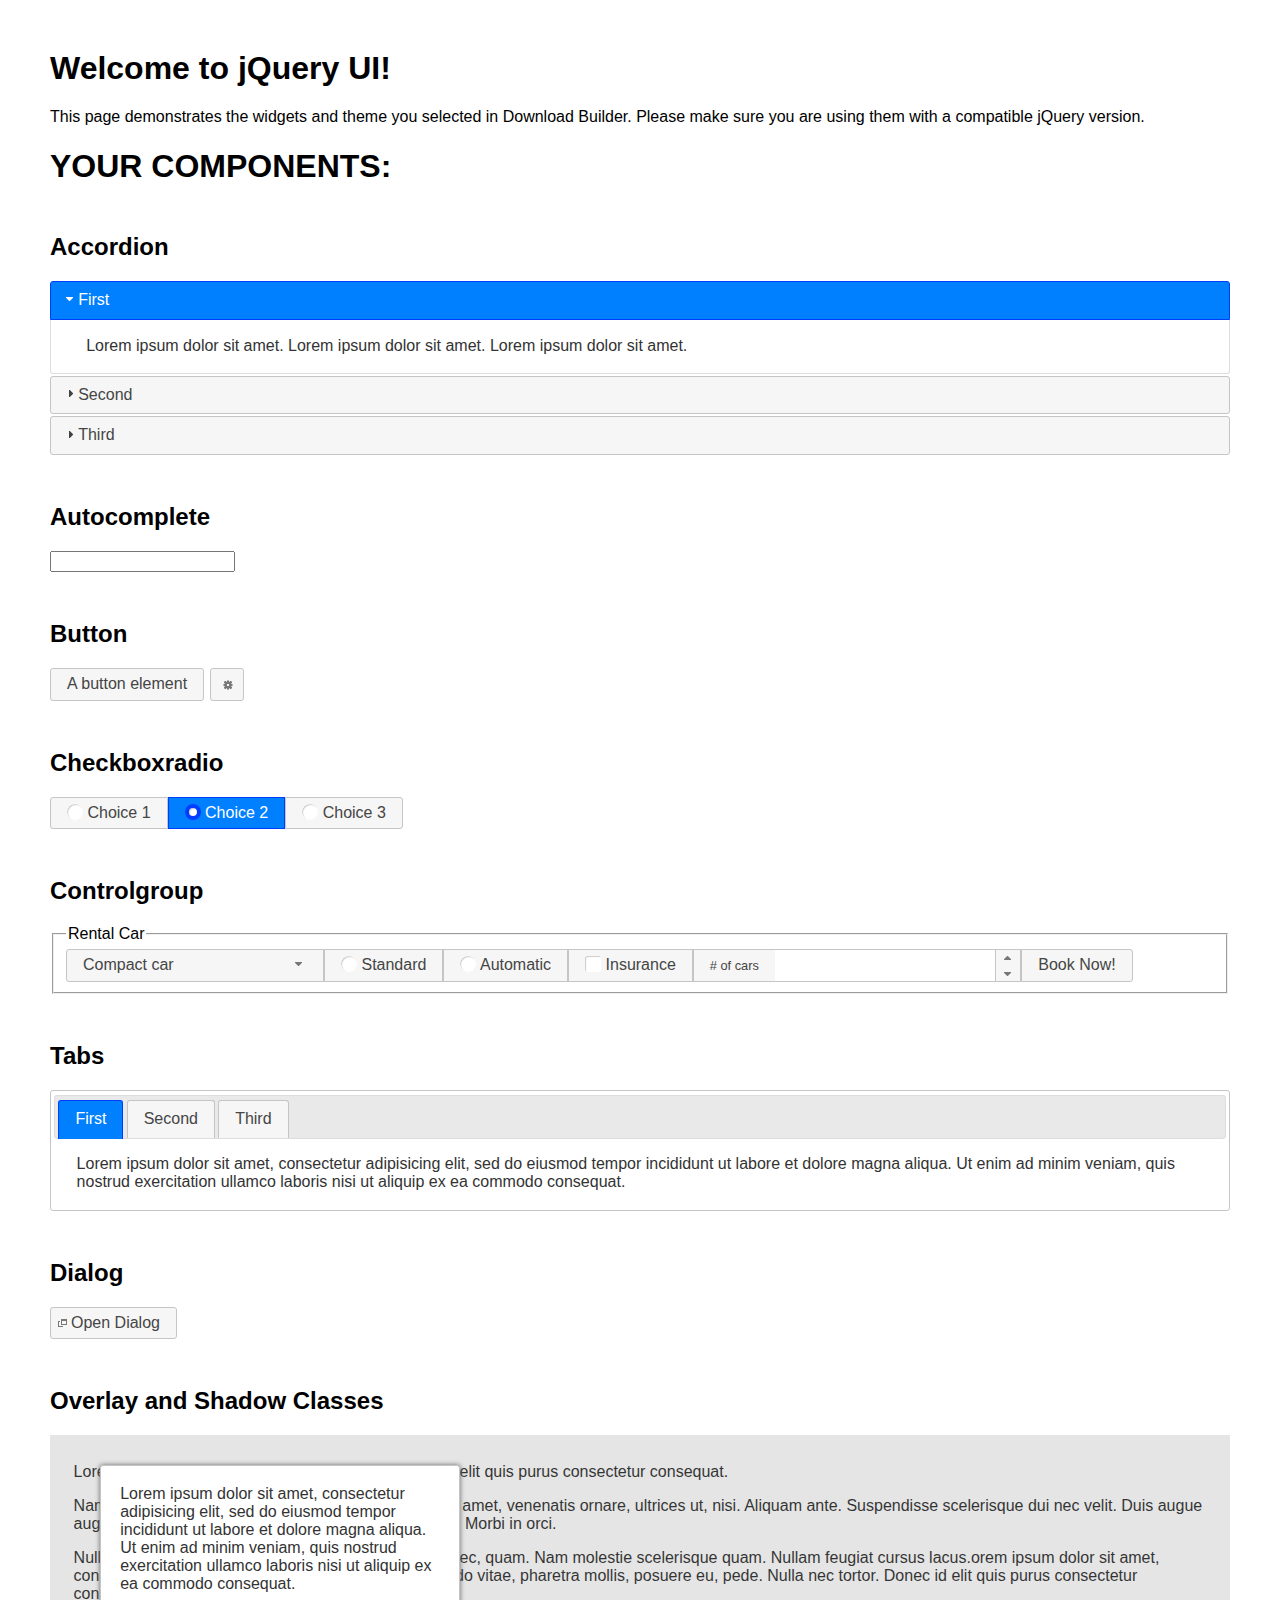
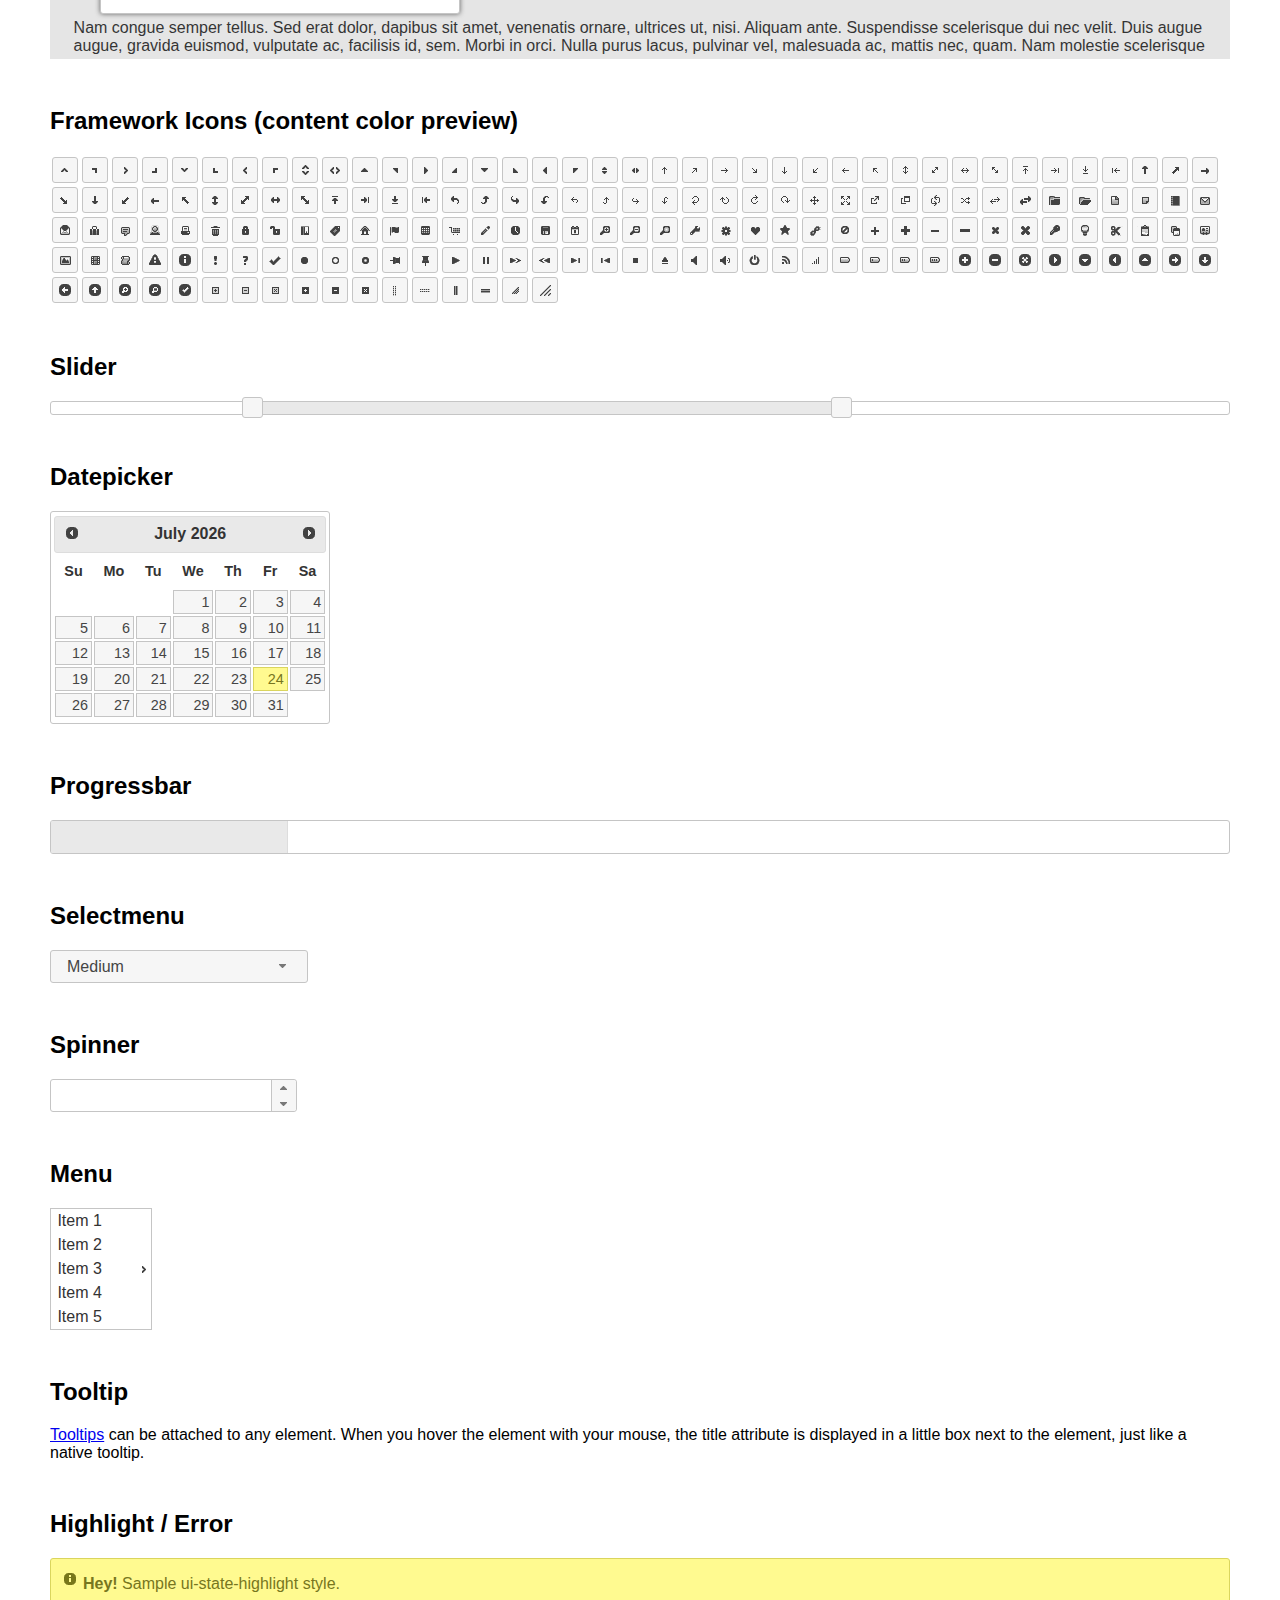
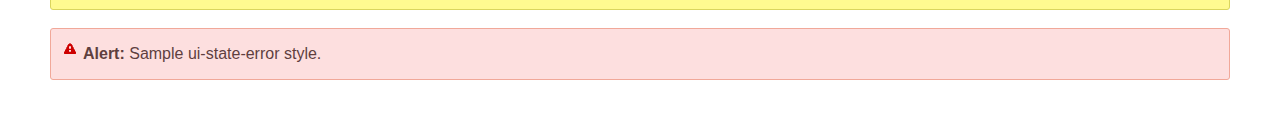
<file: Vista/jquery/jquery-ui-1.12.1.custom/index.html>
<!doctype html>
<html lang="us">
<head>
	<meta charset="utf-8">
	<title>jQuery UI Example Page</title>
	<link href="jquery-ui.css" rel="stylesheet">
	<style>
	body{
		font-family: "Trebuchet MS", sans-serif;
		margin: 50px;
	}
	.demoHeaders {
		margin-top: 2em;
	}
	#dialog-link {
		padding: .4em 1em .4em 20px;
		text-decoration: none;
		position: relative;
	}
	#dialog-link span.ui-icon {
		margin: 0 5px 0 0;
		position: absolute;
		left: .2em;
		top: 50%;
		margin-top: -8px;
	}
	#icons {
		margin: 0;
		padding: 0;
	}
	#icons li {
		margin: 2px;
		position: relative;
		padding: 4px 0;
		cursor: pointer;
		float: left;
		list-style: none;
	}
	#icons span.ui-icon {
		float: left;
		margin: 0 4px;
	}
	.fakewindowcontain .ui-widget-overlay {
		position: absolute;
	}
	select {
		width: 200px;
	}
	</style>
</head>
<body>

<h1>Welcome to jQuery UI!</h1>

<div class="ui-widget">
	<p>This page demonstrates the widgets and theme you selected in Download Builder. Please make sure you are using them with a compatible jQuery version.</p>
</div>

<h1>YOUR COMPONENTS:</h1>

<!-- Accordion -->
<h2 class="demoHeaders">Accordion</h2>
<div id="accordion">
	<h3>First</h3>
	<div>Lorem ipsum dolor sit amet. Lorem ipsum dolor sit amet. Lorem ipsum dolor sit amet.</div>
	<h3>Second</h3>
	<div>Phasellus mattis tincidunt nibh.</div>
	<h3>Third</h3>
	<div>Nam dui erat, auctor a, dignissim quis.</div>
</div>

<!-- Autocomplete -->
<h2 class="demoHeaders">Autocomplete</h2>
<div>
	<input id="autocomplete" title="type &quot;a&quot;">
</div>

<!-- Button -->
<h2 class="demoHeaders">Button</h2>
<button id="button">A button element</button>
<button id="button-icon">An icon-only button</button>

<!-- Checkboxradio -->
<h2 class="demoHeaders">Checkboxradio</h2>
<form style="margin-top: 1em;">
	<div id="radioset">
		<input type="radio" id="radio1" name="radio"><label for="radio1">Choice 1</label>
		<input type="radio" id="radio2" name="radio" checked="checked"><label for="radio2">Choice 2</label>
		<input type="radio" id="radio3" name="radio"><label for="radio3">Choice 3</label>
	</div>
</form>

<!-- Controlgroup -->
<h2 class="demoHeaders">Controlgroup</h2>
<fieldset>
	<legend>Rental Car</legend>
	<div id="controlgroup">
		<select id="car-type">
			<option>Compact car</option>
			<option>Midsize car</option>
			<option>Full size car</option>
			<option>SUV</option>
			<option>Luxury</option>
			<option>Truck</option>
			<option>Van</option>
		</select>
		<label for="transmission-standard">Standard</label>
		<input type="radio" name="transmission" id="transmission-standard">
		<label for="transmission-automatic">Automatic</label>
		<input type="radio" name="transmission" id="transmission-automatic">
		<label for="insurance">Insurance</label>
		<input type="checkbox" name="insurance" id="insurance">
		<label for="horizontal-spinner" class="ui-controlgroup-label"># of cars</label>
		<input id="horizontal-spinner" class="ui-spinner-input">
		<button>Book Now!</button>
	</div>
</fieldset>

<!-- Tabs -->
<h2 class="demoHeaders">Tabs</h2>
<div id="tabs">
	<ul>
		<li><a href="#tabs-1">First</a></li>
		<li><a href="#tabs-2">Second</a></li>
		<li><a href="#tabs-3">Third</a></li>
	</ul>
	<div id="tabs-1">Lorem ipsum dolor sit amet, consectetur adipisicing elit, sed do eiusmod tempor incididunt ut labore et dolore magna aliqua. Ut enim ad minim veniam, quis nostrud exercitation ullamco laboris nisi ut aliquip ex ea commodo consequat.</div>
	<div id="tabs-2">Phasellus mattis tincidunt nibh. Cras orci urna, blandit id, pretium vel, aliquet ornare, felis. Maecenas scelerisque sem non nisl. Fusce sed lorem in enim dictum bibendum.</div>
	<div id="tabs-3">Nam dui erat, auctor a, dignissim quis, sollicitudin eu, felis. Pellentesque nisi urna, interdum eget, sagittis et, consequat vestibulum, lacus. Mauris porttitor ullamcorper augue.</div>
</div>

<h2 class="demoHeaders">Dialog</h2>
<p>
	<button id="dialog-link" class="ui-button ui-corner-all ui-widget">
		<span class="ui-icon ui-icon-newwin"></span>Open Dialog
	</button>
</p>

<h2 class="demoHeaders">Overlay and Shadow Classes</h2>
<div style="position: relative; width: 96%; height: 200px; padding:1% 2%; overflow:hidden;" class="fakewindowcontain">
	<p>Lorem ipsum dolor sit amet,  Nulla nec tortor. Donec id elit quis purus consectetur consequat. </p><p>Nam congue semper tellus. Sed erat dolor, dapibus sit amet, venenatis ornare, ultrices ut, nisi. Aliquam ante. Suspendisse scelerisque dui nec velit. Duis augue augue, gravida euismod, vulputate ac, facilisis id, sem. Morbi in orci. </p><p>Nulla purus lacus, pulvinar vel, malesuada ac, mattis nec, quam. Nam molestie scelerisque quam. Nullam feugiat cursus lacus.orem ipsum dolor sit amet, consectetur adipiscing elit. Donec libero risus, commodo vitae, pharetra mollis, posuere eu, pede. Nulla nec tortor. Donec id elit quis purus consectetur consequat. </p><p>Nam congue semper tellus. Sed erat dolor, dapibus sit amet, venenatis ornare, ultrices ut, nisi. Aliquam ante. Suspendisse scelerisque dui nec velit. Duis augue augue, gravida euismod, vulputate ac, facilisis id, sem. Morbi in orci. Nulla purus lacus, pulvinar vel, malesuada ac, mattis nec, quam. Nam molestie scelerisque quam. </p><p>Nullam feugiat cursus lacus.orem ipsum dolor sit amet, consectetur adipiscing elit. Donec libero risus, commodo vitae, pharetra mollis, posuere eu, pede. Nulla nec tortor. Donec id elit quis purus consectetur consequat. Nam congue semper tellus. Sed erat dolor, dapibus sit amet, venenatis ornare, ultrices ut, nisi. Aliquam ante. </p><p>Suspendisse scelerisque dui nec velit. Duis augue augue, gravida euismod, vulputate ac, facilisis id, sem. Morbi in orci. Nulla purus lacus, pulvinar vel, malesuada ac, mattis nec, quam. Nam molestie scelerisque quam. Nullam feugiat cursus lacus.orem ipsum dolor sit amet, consectetur adipiscing elit. Donec libero risus, commodo vitae, pharetra mollis, posuere eu, pede. Nulla nec tortor. Donec id elit quis purus consectetur consequat. Nam congue semper tellus. Sed erat dolor, dapibus sit amet, venenatis ornare, ultrices ut, nisi. </p>

	<!-- ui-dialog -->
	<div class="ui-widget-overlay ui-front"></div>
	<div style="position: absolute; width: 320px; left: 50px; top: 30px; padding: 1.2em" class="ui-widget ui-front ui-widget-content ui-corner-all ui-widget-shadow">
		Lorem ipsum dolor sit amet, consectetur adipisicing elit, sed do eiusmod tempor incididunt ut labore et dolore magna aliqua. Ut enim ad minim veniam, quis nostrud exercitation ullamco laboris nisi ut aliquip ex ea commodo consequat.
	</div>

</div>

<!-- ui-dialog -->
<div id="dialog" title="Dialog Title">
	<p>Lorem ipsum dolor sit amet, consectetur adipisicing elit, sed do eiusmod tempor incididunt ut labore et dolore magna aliqua. Ut enim ad minim veniam, quis nostrud exercitation ullamco laboris nisi ut aliquip ex ea commodo consequat.</p>
</div>


<h2 class="demoHeaders">Framework Icons (content color preview)</h2>
<ul id="icons" class="ui-widget ui-helper-clearfix">
	<li class="ui-state-default ui-corner-all" title=".ui-icon-caret-1-n"><span class="ui-icon ui-icon-caret-1-n"></span></li>
	<li class="ui-state-default ui-corner-all" title=".ui-icon-caret-1-ne"><span class="ui-icon ui-icon-caret-1-ne"></span></li>
	<li class="ui-state-default ui-corner-all" title=".ui-icon-caret-1-e"><span class="ui-icon ui-icon-caret-1-e"></span></li>
	<li class="ui-state-default ui-corner-all" title=".ui-icon-caret-1-se"><span class="ui-icon ui-icon-caret-1-se"></span></li>
	<li class="ui-state-default ui-corner-all" title=".ui-icon-caret-1-s"><span class="ui-icon ui-icon-caret-1-s"></span></li>
	<li class="ui-state-default ui-corner-all" title=".ui-icon-caret-1-sw"><span class="ui-icon ui-icon-caret-1-sw"></span></li>
	<li class="ui-state-default ui-corner-all" title=".ui-icon-caret-1-w"><span class="ui-icon ui-icon-caret-1-w"></span></li>
	<li class="ui-state-default ui-corner-all" title=".ui-icon-caret-1-nw"><span class="ui-icon ui-icon-caret-1-nw"></span></li>
	<li class="ui-state-default ui-corner-all" title=".ui-icon-caret-2-n-s"><span class="ui-icon ui-icon-caret-2-n-s"></span></li>
	<li class="ui-state-default ui-corner-all" title=".ui-icon-caret-2-e-w"><span class="ui-icon ui-icon-caret-2-e-w"></span></li>
	<li class="ui-state-default ui-corner-all" title=".ui-icon-triangle-1-n"><span class="ui-icon ui-icon-triangle-1-n"></span></li>
	<li class="ui-state-default ui-corner-all" title=".ui-icon-triangle-1-ne"><span class="ui-icon ui-icon-triangle-1-ne"></span></li>
	<li class="ui-state-default ui-corner-all" title=".ui-icon-triangle-1-e"><span class="ui-icon ui-icon-triangle-1-e"></span></li>
	<li class="ui-state-default ui-corner-all" title=".ui-icon-triangle-1-se"><span class="ui-icon ui-icon-triangle-1-se"></span></li>
	<li class="ui-state-default ui-corner-all" title=".ui-icon-triangle-1-s"><span class="ui-icon ui-icon-triangle-1-s"></span></li>
	<li class="ui-state-default ui-corner-all" title=".ui-icon-triangle-1-sw"><span class="ui-icon ui-icon-triangle-1-sw"></span></li>
	<li class="ui-state-default ui-corner-all" title=".ui-icon-triangle-1-w"><span class="ui-icon ui-icon-triangle-1-w"></span></li>
	<li class="ui-state-default ui-corner-all" title=".ui-icon-triangle-1-nw"><span class="ui-icon ui-icon-triangle-1-nw"></span></li>
	<li class="ui-state-default ui-corner-all" title=".ui-icon-triangle-2-n-s"><span class="ui-icon ui-icon-triangle-2-n-s"></span></li>
	<li class="ui-state-default ui-corner-all" title=".ui-icon-triangle-2-e-w"><span class="ui-icon ui-icon-triangle-2-e-w"></span></li>
	<li class="ui-state-default ui-corner-all" title=".ui-icon-arrow-1-n"><span class="ui-icon ui-icon-arrow-1-n"></span></li>
	<li class="ui-state-default ui-corner-all" title=".ui-icon-arrow-1-ne"><span class="ui-icon ui-icon-arrow-1-ne"></span></li>
	<li class="ui-state-default ui-corner-all" title=".ui-icon-arrow-1-e"><span class="ui-icon ui-icon-arrow-1-e"></span></li>
	<li class="ui-state-default ui-corner-all" title=".ui-icon-arrow-1-se"><span class="ui-icon ui-icon-arrow-1-se"></span></li>
	<li class="ui-state-default ui-corner-all" title=".ui-icon-arrow-1-s"><span class="ui-icon ui-icon-arrow-1-s"></span></li>
	<li class="ui-state-default ui-corner-all" title=".ui-icon-arrow-1-sw"><span class="ui-icon ui-icon-arrow-1-sw"></span></li>
	<li class="ui-state-default ui-corner-all" title=".ui-icon-arrow-1-w"><span class="ui-icon ui-icon-arrow-1-w"></span></li>
	<li class="ui-state-default ui-corner-all" title=".ui-icon-arrow-1-nw"><span class="ui-icon ui-icon-arrow-1-nw"></span></li>
	<li class="ui-state-default ui-corner-all" title=".ui-icon-arrow-2-n-s"><span class="ui-icon ui-icon-arrow-2-n-s"></span></li>
	<li class="ui-state-default ui-corner-all" title=".ui-icon-arrow-2-ne-sw"><span class="ui-icon ui-icon-arrow-2-ne-sw"></span></li>
	<li class="ui-state-default ui-corner-all" title=".ui-icon-arrow-2-e-w"><span class="ui-icon ui-icon-arrow-2-e-w"></span></li>
	<li class="ui-state-default ui-corner-all" title=".ui-icon-arrow-2-se-nw"><span class="ui-icon ui-icon-arrow-2-se-nw"></span></li>
	<li class="ui-state-default ui-corner-all" title=".ui-icon-arrowstop-1-n"><span class="ui-icon ui-icon-arrowstop-1-n"></span></li>
	<li class="ui-state-default ui-corner-all" title=".ui-icon-arrowstop-1-e"><span class="ui-icon ui-icon-arrowstop-1-e"></span></li>
	<li class="ui-state-default ui-corner-all" title=".ui-icon-arrowstop-1-s"><span class="ui-icon ui-icon-arrowstop-1-s"></span></li>
	<li class="ui-state-default ui-corner-all" title=".ui-icon-arrowstop-1-w"><span class="ui-icon ui-icon-arrowstop-1-w"></span></li>
	<li class="ui-state-default ui-corner-all" title=".ui-icon-arrowthick-1-n"><span class="ui-icon ui-icon-arrowthick-1-n"></span></li>
	<li class="ui-state-default ui-corner-all" title=".ui-icon-arrowthick-1-ne"><span class="ui-icon ui-icon-arrowthick-1-ne"></span></li>
	<li class="ui-state-default ui-corner-all" title=".ui-icon-arrowthick-1-e"><span class="ui-icon ui-icon-arrowthick-1-e"></span></li>
	<li class="ui-state-default ui-corner-all" title=".ui-icon-arrowthick-1-se"><span class="ui-icon ui-icon-arrowthick-1-se"></span></li>
	<li class="ui-state-default ui-corner-all" title=".ui-icon-arrowthick-1-s"><span class="ui-icon ui-icon-arrowthick-1-s"></span></li>
	<li class="ui-state-default ui-corner-all" title=".ui-icon-arrowthick-1-sw"><span class="ui-icon ui-icon-arrowthick-1-sw"></span></li>
	<li class="ui-state-default ui-corner-all" title=".ui-icon-arrowthick-1-w"><span class="ui-icon ui-icon-arrowthick-1-w"></span></li>
	<li class="ui-state-default ui-corner-all" title=".ui-icon-arrowthick-1-nw"><span class="ui-icon ui-icon-arrowthick-1-nw"></span></li>
	<li class="ui-state-default ui-corner-all" title=".ui-icon-arrowthick-2-n-s"><span class="ui-icon ui-icon-arrowthick-2-n-s"></span></li>
	<li class="ui-state-default ui-corner-all" title=".ui-icon-arrowthick-2-ne-sw"><span class="ui-icon ui-icon-arrowthick-2-ne-sw"></span></li>
	<li class="ui-state-default ui-corner-all" title=".ui-icon-arrowthick-2-e-w"><span class="ui-icon ui-icon-arrowthick-2-e-w"></span></li>
	<li class="ui-state-default ui-corner-all" title=".ui-icon-arrowthick-2-se-nw"><span class="ui-icon ui-icon-arrowthick-2-se-nw"></span></li>
	<li class="ui-state-default ui-corner-all" title=".ui-icon-arrowthickstop-1-n"><span class="ui-icon ui-icon-arrowthickstop-1-n"></span></li>
	<li class="ui-state-default ui-corner-all" title=".ui-icon-arrowthickstop-1-e"><span class="ui-icon ui-icon-arrowthickstop-1-e"></span></li>
	<li class="ui-state-default ui-corner-all" title=".ui-icon-arrowthickstop-1-s"><span class="ui-icon ui-icon-arrowthickstop-1-s"></span></li>
	<li class="ui-state-default ui-corner-all" title=".ui-icon-arrowthickstop-1-w"><span class="ui-icon ui-icon-arrowthickstop-1-w"></span></li>
	<li class="ui-state-default ui-corner-all" title=".ui-icon-arrowreturnthick-1-w"><span class="ui-icon ui-icon-arrowreturnthick-1-w"></span></li>
	<li class="ui-state-default ui-corner-all" title=".ui-icon-arrowreturnthick-1-n"><span class="ui-icon ui-icon-arrowreturnthick-1-n"></span></li>
	<li class="ui-state-default ui-corner-all" title=".ui-icon-arrowreturnthick-1-e"><span class="ui-icon ui-icon-arrowreturnthick-1-e"></span></li>
	<li class="ui-state-default ui-corner-all" title=".ui-icon-arrowreturnthick-1-s"><span class="ui-icon ui-icon-arrowreturnthick-1-s"></span></li>
	<li class="ui-state-default ui-corner-all" title=".ui-icon-arrowreturn-1-w"><span class="ui-icon ui-icon-arrowreturn-1-w"></span></li>
	<li class="ui-state-default ui-corner-all" title=".ui-icon-arrowreturn-1-n"><span class="ui-icon ui-icon-arrowreturn-1-n"></span></li>
	<li class="ui-state-default ui-corner-all" title=".ui-icon-arrowreturn-1-e"><span class="ui-icon ui-icon-arrowreturn-1-e"></span></li>
	<li class="ui-state-default ui-corner-all" title=".ui-icon-arrowreturn-1-s"><span class="ui-icon ui-icon-arrowreturn-1-s"></span></li>
	<li class="ui-state-default ui-corner-all" title=".ui-icon-arrowrefresh-1-w"><span class="ui-icon ui-icon-arrowrefresh-1-w"></span></li>
	<li class="ui-state-default ui-corner-all" title=".ui-icon-arrowrefresh-1-n"><span class="ui-icon ui-icon-arrowrefresh-1-n"></span></li>
	<li class="ui-state-default ui-corner-all" title=".ui-icon-arrowrefresh-1-e"><span class="ui-icon ui-icon-arrowrefresh-1-e"></span></li>
	<li class="ui-state-default ui-corner-all" title=".ui-icon-arrowrefresh-1-s"><span class="ui-icon ui-icon-arrowrefresh-1-s"></span></li>
	<li class="ui-state-default ui-corner-all" title=".ui-icon-arrow-4"><span class="ui-icon ui-icon-arrow-4"></span></li>
	<li class="ui-state-default ui-corner-all" title=".ui-icon-arrow-4-diag"><span class="ui-icon ui-icon-arrow-4-diag"></span></li>
	<li class="ui-state-default ui-corner-all" title=".ui-icon-extlink"><span class="ui-icon ui-icon-extlink"></span></li>
	<li class="ui-state-default ui-corner-all" title=".ui-icon-newwin"><span class="ui-icon ui-icon-newwin"></span></li>
	<li class="ui-state-default ui-corner-all" title=".ui-icon-refresh"><span class="ui-icon ui-icon-refresh"></span></li>
	<li class="ui-state-default ui-corner-all" title=".ui-icon-shuffle"><span class="ui-icon ui-icon-shuffle"></span></li>
	<li class="ui-state-default ui-corner-all" title=".ui-icon-transfer-e-w"><span class="ui-icon ui-icon-transfer-e-w"></span></li>
	<li class="ui-state-default ui-corner-all" title=".ui-icon-transferthick-e-w"><span class="ui-icon ui-icon-transferthick-e-w"></span></li>
	<li class="ui-state-default ui-corner-all" title=".ui-icon-folder-collapsed"><span class="ui-icon ui-icon-folder-collapsed"></span></li>
	<li class="ui-state-default ui-corner-all" title=".ui-icon-folder-open"><span class="ui-icon ui-icon-folder-open"></span></li>
	<li class="ui-state-default ui-corner-all" title=".ui-icon-document"><span class="ui-icon ui-icon-document"></span></li>
	<li class="ui-state-default ui-corner-all" title=".ui-icon-document-b"><span class="ui-icon ui-icon-document-b"></span></li>
	<li class="ui-state-default ui-corner-all" title=".ui-icon-note"><span class="ui-icon ui-icon-note"></span></li>
	<li class="ui-state-default ui-corner-all" title=".ui-icon-mail-closed"><span class="ui-icon ui-icon-mail-closed"></span></li>
	<li class="ui-state-default ui-corner-all" title=".ui-icon-mail-open"><span class="ui-icon ui-icon-mail-open"></span></li>
	<li class="ui-state-default ui-corner-all" title=".ui-icon-suitcase"><span class="ui-icon ui-icon-suitcase"></span></li>
	<li class="ui-state-default ui-corner-all" title=".ui-icon-comment"><span class="ui-icon ui-icon-comment"></span></li>
	<li class="ui-state-default ui-corner-all" title=".ui-icon-person"><span class="ui-icon ui-icon-person"></span></li>
	<li class="ui-state-default ui-corner-all" title=".ui-icon-print"><span class="ui-icon ui-icon-print"></span></li>
	<li class="ui-state-default ui-corner-all" title=".ui-icon-trash"><span class="ui-icon ui-icon-trash"></span></li>
	<li class="ui-state-default ui-corner-all" title=".ui-icon-locked"><span class="ui-icon ui-icon-locked"></span></li>
	<li class="ui-state-default ui-corner-all" title=".ui-icon-unlocked"><span class="ui-icon ui-icon-unlocked"></span></li>
	<li class="ui-state-default ui-corner-all" title=".ui-icon-bookmark"><span class="ui-icon ui-icon-bookmark"></span></li>
	<li class="ui-state-default ui-corner-all" title=".ui-icon-tag"><span class="ui-icon ui-icon-tag"></span></li>
	<li class="ui-state-default ui-corner-all" title=".ui-icon-home"><span class="ui-icon ui-icon-home"></span></li>
	<li class="ui-state-default ui-corner-all" title=".ui-icon-flag"><span class="ui-icon ui-icon-flag"></span></li>
	<li class="ui-state-default ui-corner-all" title=".ui-icon-calculator"><span class="ui-icon ui-icon-calculator"></span></li>
	<li class="ui-state-default ui-corner-all" title=".ui-icon-cart"><span class="ui-icon ui-icon-cart"></span></li>
	<li class="ui-state-default ui-corner-all" title=".ui-icon-pencil"><span class="ui-icon ui-icon-pencil"></span></li>
	<li class="ui-state-default ui-corner-all" title=".ui-icon-clock"><span class="ui-icon ui-icon-clock"></span></li>
	<li class="ui-state-default ui-corner-all" title=".ui-icon-disk"><span class="ui-icon ui-icon-disk"></span></li>
	<li class="ui-state-default ui-corner-all" title=".ui-icon-calendar"><span class="ui-icon ui-icon-calendar"></span></li>
	<li class="ui-state-default ui-corner-all" title=".ui-icon-zoomin"><span class="ui-icon ui-icon-zoomin"></span></li>
	<li class="ui-state-default ui-corner-all" title=".ui-icon-zoomout"><span class="ui-icon ui-icon-zoomout"></span></li>
	<li class="ui-state-default ui-corner-all" title=".ui-icon-search"><span class="ui-icon ui-icon-search"></span></li>
	<li class="ui-state-default ui-corner-all" title=".ui-icon-wrench"><span class="ui-icon ui-icon-wrench"></span></li>
	<li class="ui-state-default ui-corner-all" title=".ui-icon-gear"><span class="ui-icon ui-icon-gear"></span></li>
	<li class="ui-state-default ui-corner-all" title=".ui-icon-heart"><span class="ui-icon ui-icon-heart"></span></li>
	<li class="ui-state-default ui-corner-all" title=".ui-icon-star"><span class="ui-icon ui-icon-star"></span></li>
	<li class="ui-state-default ui-corner-all" title=".ui-icon-link"><span class="ui-icon ui-icon-link"></span></li>
	<li class="ui-state-default ui-corner-all" title=".ui-icon-cancel"><span class="ui-icon ui-icon-cancel"></span></li>
	<li class="ui-state-default ui-corner-all" title=".ui-icon-plus"><span class="ui-icon ui-icon-plus"></span></li>
	<li class="ui-state-default ui-corner-all" title=".ui-icon-plusthick"><span class="ui-icon ui-icon-plusthick"></span></li>
	<li class="ui-state-default ui-corner-all" title=".ui-icon-minus"><span class="ui-icon ui-icon-minus"></span></li>
	<li class="ui-state-default ui-corner-all" title=".ui-icon-minusthick"><span class="ui-icon ui-icon-minusthick"></span></li>
	<li class="ui-state-default ui-corner-all" title=".ui-icon-close"><span class="ui-icon ui-icon-close"></span></li>
	<li class="ui-state-default ui-corner-all" title=".ui-icon-closethick"><span class="ui-icon ui-icon-closethick"></span></li>
	<li class="ui-state-default ui-corner-all" title=".ui-icon-key"><span class="ui-icon ui-icon-key"></span></li>
	<li class="ui-state-default ui-corner-all" title=".ui-icon-lightbulb"><span class="ui-icon ui-icon-lightbulb"></span></li>
	<li class="ui-state-default ui-corner-all" title=".ui-icon-scissors"><span class="ui-icon ui-icon-scissors"></span></li>
	<li class="ui-state-default ui-corner-all" title=".ui-icon-clipboard"><span class="ui-icon ui-icon-clipboard"></span></li>
	<li class="ui-state-default ui-corner-all" title=".ui-icon-copy"><span class="ui-icon ui-icon-copy"></span></li>
	<li class="ui-state-default ui-corner-all" title=".ui-icon-contact"><span class="ui-icon ui-icon-contact"></span></li>
	<li class="ui-state-default ui-corner-all" title=".ui-icon-image"><span class="ui-icon ui-icon-image"></span></li>
	<li class="ui-state-default ui-corner-all" title=".ui-icon-video"><span class="ui-icon ui-icon-video"></span></li>
	<li class="ui-state-default ui-corner-all" title=".ui-icon-script"><span class="ui-icon ui-icon-script"></span></li>
	<li class="ui-state-default ui-corner-all" title=".ui-icon-alert"><span class="ui-icon ui-icon-alert"></span></li>
	<li class="ui-state-default ui-corner-all" title=".ui-icon-info"><span class="ui-icon ui-icon-info"></span></li>
	<li class="ui-state-default ui-corner-all" title=".ui-icon-notice"><span class="ui-icon ui-icon-notice"></span></li>
	<li class="ui-state-default ui-corner-all" title=".ui-icon-help"><span class="ui-icon ui-icon-help"></span></li>
	<li class="ui-state-default ui-corner-all" title=".ui-icon-check"><span class="ui-icon ui-icon-check"></span></li>
	<li class="ui-state-default ui-corner-all" title=".ui-icon-bullet"><span class="ui-icon ui-icon-bullet"></span></li>
	<li class="ui-state-default ui-corner-all" title=".ui-icon-radio-off"><span class="ui-icon ui-icon-radio-off"></span></li>
	<li class="ui-state-default ui-corner-all" title=".ui-icon-radio-on"><span class="ui-icon ui-icon-radio-on"></span></li>
	<li class="ui-state-default ui-corner-all" title=".ui-icon-pin-w"><span class="ui-icon ui-icon-pin-w"></span></li>
	<li class="ui-state-default ui-corner-all" title=".ui-icon-pin-s"><span class="ui-icon ui-icon-pin-s"></span></li>
	<li class="ui-state-default ui-corner-all" title=".ui-icon-play"><span class="ui-icon ui-icon-play"></span></li>
	<li class="ui-state-default ui-corner-all" title=".ui-icon-pause"><span class="ui-icon ui-icon-pause"></span></li>
	<li class="ui-state-default ui-corner-all" title=".ui-icon-seek-next"><span class="ui-icon ui-icon-seek-next"></span></li>
	<li class="ui-state-default ui-corner-all" title=".ui-icon-seek-prev"><span class="ui-icon ui-icon-seek-prev"></span></li>
	<li class="ui-state-default ui-corner-all" title=".ui-icon-seek-end"><span class="ui-icon ui-icon-seek-end"></span></li>
	<li class="ui-state-default ui-corner-all" title=".ui-icon-seek-first"><span class="ui-icon ui-icon-seek-first"></span></li>
	<li class="ui-state-default ui-corner-all" title=".ui-icon-stop"><span class="ui-icon ui-icon-stop"></span></li>
	<li class="ui-state-default ui-corner-all" title=".ui-icon-eject"><span class="ui-icon ui-icon-eject"></span></li>
	<li class="ui-state-default ui-corner-all" title=".ui-icon-volume-off"><span class="ui-icon ui-icon-volume-off"></span></li>
	<li class="ui-state-default ui-corner-all" title=".ui-icon-volume-on"><span class="ui-icon ui-icon-volume-on"></span></li>
	<li class="ui-state-default ui-corner-all" title=".ui-icon-power"><span class="ui-icon ui-icon-power"></span></li>
	<li class="ui-state-default ui-corner-all" title=".ui-icon-signal-diag"><span class="ui-icon ui-icon-signal-diag"></span></li>
	<li class="ui-state-default ui-corner-all" title=".ui-icon-signal"><span class="ui-icon ui-icon-signal"></span></li>
	<li class="ui-state-default ui-corner-all" title=".ui-icon-battery-0"><span class="ui-icon ui-icon-battery-0"></span></li>
	<li class="ui-state-default ui-corner-all" title=".ui-icon-battery-1"><span class="ui-icon ui-icon-battery-1"></span></li>
	<li class="ui-state-default ui-corner-all" title=".ui-icon-battery-2"><span class="ui-icon ui-icon-battery-2"></span></li>
	<li class="ui-state-default ui-corner-all" title=".ui-icon-battery-3"><span class="ui-icon ui-icon-battery-3"></span></li>
	<li class="ui-state-default ui-corner-all" title=".ui-icon-circle-plus"><span class="ui-icon ui-icon-circle-plus"></span></li>
	<li class="ui-state-default ui-corner-all" title=".ui-icon-circle-minus"><span class="ui-icon ui-icon-circle-minus"></span></li>
	<li class="ui-state-default ui-corner-all" title=".ui-icon-circle-close"><span class="ui-icon ui-icon-circle-close"></span></li>
	<li class="ui-state-default ui-corner-all" title=".ui-icon-circle-triangle-e"><span class="ui-icon ui-icon-circle-triangle-e"></span></li>
	<li class="ui-state-default ui-corner-all" title=".ui-icon-circle-triangle-s"><span class="ui-icon ui-icon-circle-triangle-s"></span></li>
	<li class="ui-state-default ui-corner-all" title=".ui-icon-circle-triangle-w"><span class="ui-icon ui-icon-circle-triangle-w"></span></li>
	<li class="ui-state-default ui-corner-all" title=".ui-icon-circle-triangle-n"><span class="ui-icon ui-icon-circle-triangle-n"></span></li>
	<li class="ui-state-default ui-corner-all" title=".ui-icon-circle-arrow-e"><span class="ui-icon ui-icon-circle-arrow-e"></span></li>
	<li class="ui-state-default ui-corner-all" title=".ui-icon-circle-arrow-s"><span class="ui-icon ui-icon-circle-arrow-s"></span></li>
	<li class="ui-state-default ui-corner-all" title=".ui-icon-circle-arrow-w"><span class="ui-icon ui-icon-circle-arrow-w"></span></li>
	<li class="ui-state-default ui-corner-all" title=".ui-icon-circle-arrow-n"><span class="ui-icon ui-icon-circle-arrow-n"></span></li>
	<li class="ui-state-default ui-corner-all" title=".ui-icon-circle-zoomin"><span class="ui-icon ui-icon-circle-zoomin"></span></li>
	<li class="ui-state-default ui-corner-all" title=".ui-icon-circle-zoomout"><span class="ui-icon ui-icon-circle-zoomout"></span></li>
	<li class="ui-state-default ui-corner-all" title=".ui-icon-circle-check"><span class="ui-icon ui-icon-circle-check"></span></li>
	<li class="ui-state-default ui-corner-all" title=".ui-icon-circlesmall-plus"><span class="ui-icon ui-icon-circlesmall-plus"></span></li>
	<li class="ui-state-default ui-corner-all" title=".ui-icon-circlesmall-minus"><span class="ui-icon ui-icon-circlesmall-minus"></span></li>
	<li class="ui-state-default ui-corner-all" title=".ui-icon-circlesmall-close"><span class="ui-icon ui-icon-circlesmall-close"></span></li>
	<li class="ui-state-default ui-corner-all" title=".ui-icon-squaresmall-plus"><span class="ui-icon ui-icon-squaresmall-plus"></span></li>
	<li class="ui-state-default ui-corner-all" title=".ui-icon-squaresmall-minus"><span class="ui-icon ui-icon-squaresmall-minus"></span></li>
	<li class="ui-state-default ui-corner-all" title=".ui-icon-squaresmall-close"><span class="ui-icon ui-icon-squaresmall-close"></span></li>
	<li class="ui-state-default ui-corner-all" title=".ui-icon-grip-dotted-vertical"><span class="ui-icon ui-icon-grip-dotted-vertical"></span></li>
	<li class="ui-state-default ui-corner-all" title=".ui-icon-grip-dotted-horizontal"><span class="ui-icon ui-icon-grip-dotted-horizontal"></span></li>
	<li class="ui-state-default ui-corner-all" title=".ui-icon-grip-solid-vertical"><span class="ui-icon ui-icon-grip-solid-vertical"></span></li>
	<li class="ui-state-default ui-corner-all" title=".ui-icon-grip-solid-horizontal"><span class="ui-icon ui-icon-grip-solid-horizontal"></span></li>
	<li class="ui-state-default ui-corner-all" title=".ui-icon-gripsmall-diagonal-se"><span class="ui-icon ui-icon-gripsmall-diagonal-se"></span></li>
	<li class="ui-state-default ui-corner-all" title=".ui-icon-grip-diagonal-se"><span class="ui-icon ui-icon-grip-diagonal-se"></span></li>
</ul>

<!-- Slider -->
<h2 class="demoHeaders">Slider</h2>
<div id="slider"></div>

<!-- Datepicker -->
<h2 class="demoHeaders">Datepicker</h2>
<div id="datepicker"></div>

<!-- Progressbar -->
<h2 class="demoHeaders">Progressbar</h2>
<div id="progressbar"></div>

<!-- Progressbar -->
<h2 class="demoHeaders">Selectmenu</h2>
<select id="selectmenu">
	<option>Slower</option>
	<option>Slow</option>
	<option selected="selected">Medium</option>
	<option>Fast</option>
	<option>Faster</option>
</select>

<!-- Spinner -->
<h2 class="demoHeaders">Spinner</h2>
<input id="spinner">

<!-- Menu -->
<h2 class="demoHeaders">Menu</h2>
<ul style="width:100px;" id="menu">
	<li><div>Item 1</div></li>
	<li><div>Item 2</div></li>
	<li><div>Item 3</div>
		<ul>
			<li><div>Item 3-1</div></li>
			<li><div>Item 3-2</div></li>
			<li><div>Item 3-3</div></li>
			<li><div>Item 3-4</div></li>
			<li><div>Item 3-5</div></li>
		</ul>
	</li>
	<li><div>Item 4</div></li>
	<li><div>Item 5</div></li>
</ul>

<!-- Tooltip -->
<h2 class="demoHeaders">Tooltip</h2>
<p id="tooltip">
	<a href="#" title="That&apos;s what this widget is">Tooltips</a> can be attached to any element. When you hover
the element with your mouse, the title attribute is displayed in a little box next to the element, just like a native tooltip.
</p>

<!-- Highlight / Error -->
<h2 class="demoHeaders">Highlight / Error</h2>
<div class="ui-widget">
	<div class="ui-state-highlight ui-corner-all" style="margin-top: 20px; padding: 0 .7em;">
		<p><span class="ui-icon ui-icon-info" style="float: left; margin-right: .3em;"></span>
		<strong>Hey!</strong> Sample ui-state-highlight style.</p>
	</div>
</div>
<br>
<div class="ui-widget">
	<div class="ui-state-error ui-corner-all" style="padding: 0 .7em;">
		<p><span class="ui-icon ui-icon-alert" style="float: left; margin-right: .3em;"></span>
		<strong>Alert:</strong> Sample ui-state-error style.</p>
	</div>
</div>

<script src="external/jquery/jquery.js"></script>
<script src="jquery-ui.js"></script>
<script>
$( "#accordion" ).accordion();

var availableTags = [
	"ActionScript",
	"AppleScript",
	"Asp",
	"BASIC",
	"C",
	"C++",
	"Clojure",
	"COBOL",
	"ColdFusion",
	"Erlang",
	"Fortran",
	"Groovy",
	"Haskell",
	"Java",
	"JavaScript",
	"Lisp",
	"Perl",
	"PHP",
	"Python",
	"Ruby",
	"Scala",
	"Scheme"
];
$( "#autocomplete" ).autocomplete({
	source: availableTags
});

$( "#button" ).button();
$( "#button-icon" ).button({
	icon: "ui-icon-gear",
	showLabel: false
});

$( "#radioset" ).buttonset();

$( "#controlgroup" ).controlgroup();

$( "#tabs" ).tabs();

$( "#dialog" ).dialog({
	autoOpen: false,
	width: 400,
	buttons: [
		{
			text: "Ok",
			click: function() {
				$( this ).dialog( "close" );
			}
		},
		{
			text: "Cancel",
			click: function() {
				$( this ).dialog( "close" );
			}
		}
	]
});

// Link to open the dialog
$( "#dialog-link" ).click(function( event ) {
	$( "#dialog" ).dialog( "open" );
	event.preventDefault();
});

$( "#datepicker" ).datepicker({
	inline: true
});

$( "#slider" ).slider({
	range: true,
	values: [ 17, 67 ]
});

$( "#progressbar" ).progressbar({
	value: 20
});

$( "#spinner" ).spinner();

$( "#menu" ).menu();

$( "#tooltip" ).tooltip();

$( "#selectmenu" ).selectmenu();

// Hover states on the static widgets
$( "#dialog-link, #icons li" ).hover(
	function() {
		$( this ).addClass( "ui-state-hover" );
	},
	function() {
		$( this ).removeClass( "ui-state-hover" );
	}
);
</script>
</body>
</html>
</file>
